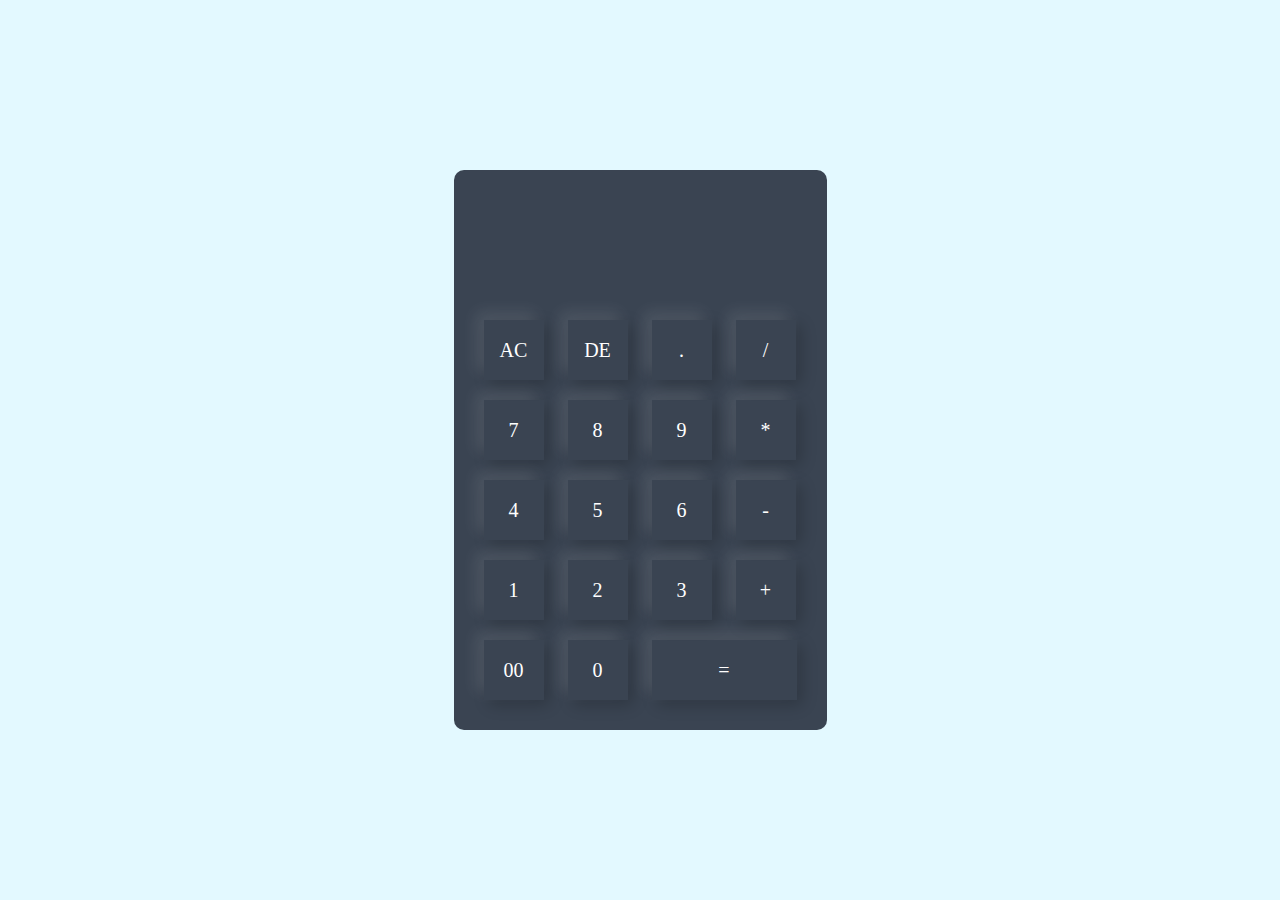
<file: calculator/index.html>
<!DOCTYPE html>
<head>
    <meta name="viewport" content="width=device-width, initial-scale=1.0">
    <title>Calculator</title>
    <link rel="stylesheet" href="style.css">
</head>
<body>
    <div class="container">
        <div class="calculator">
            <form>
                <div class="display">
                    <input type ="text" name="display">
                </div>
                <div>
                    <input type="button" value="AC" onclick="display.value = ''">
                    <input type="button" value="DE" onclick="display.value = display.value.toString().slice(0,-1)">
                    <input type="button" value="." onclick="display.value += '.'">
                    <input type="button" value="/" onclick="display.value += '/'" class="operator">
                </div>
                <div>
                    <input type="button" value="7" onclick="display.value += '7'">
                    <input type="button" value="8" onclick="display.value += '8'">
                    <input type="button" value="9" onclick="display.value += '9'">
                    <input type="button" value="*" onclick="display.value += '*'" class="operator">
                </div>
                <div>
                    <input type="button" value="4" onclick="display.value += '4'">
                    <input type="button" value="5" onclick="display.value += '5'">
                    <input type="button" value="6" onclick="display.value += '6'">
                    <input type="button" value="-" onclick="display.value += '-'" class="operator">
                </div>
                <div>
                    <input type="button" value="1" onclick="display.value += '1'">
                    <input type="button" value="2" onclick="display.value += '2'">
                    <input type="button" value="3" onclick="display.value += '3'">
                    <input type="button" value="+" onclick="display.value += '+'" class="operator">
                </div>
                <div>
                    <input type="button" value="00" onclick="display.value += '00'">
                    <input type="button" value="0" onclick="display.value += '0'">
                    <input type="button" value="=" onclick="display.value = eval(display.value)" class="equal operator">
                </div>
            </form>
        </div>
    </div>
</body>
</html>
</file>
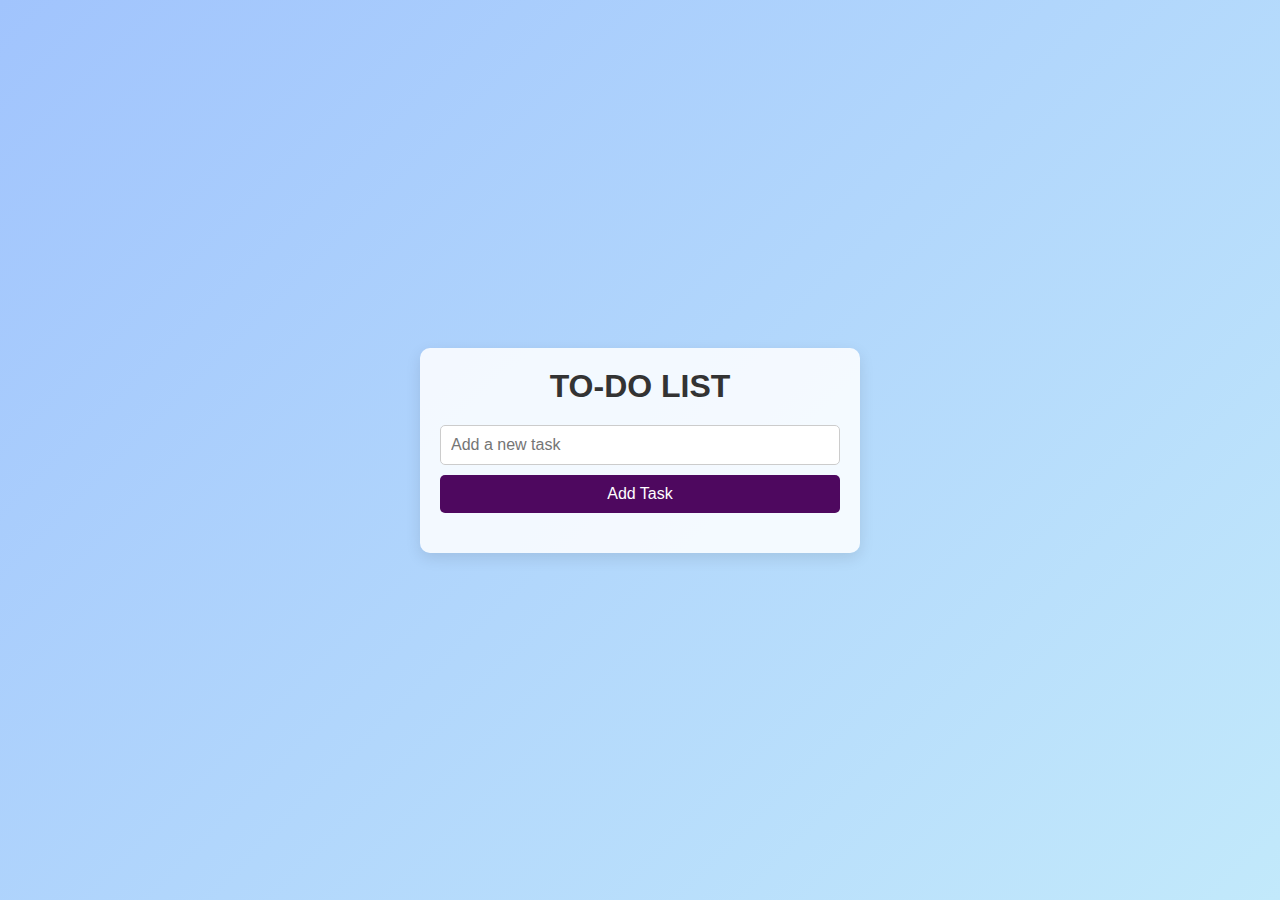
<file: to-do/index.html>
<!DOCTYPE html>
<html>
  <head>
    <title>To-Do List</title>
    <link rel="stylesheet" href="styles.css">
  </head>
  <body>
    <div class="container">
        <h1 id="main"></h1>
        <div class="input-container">
            <input type="text" id="taskInput" placeholder="Add a new task">
            <button id="test" onclick="addTask()">Add Task</button>
        </div>
        <ul id="taskList"></ul>
    </div>
    <script src="script.js"></script>
  </body>
</html>
</file>
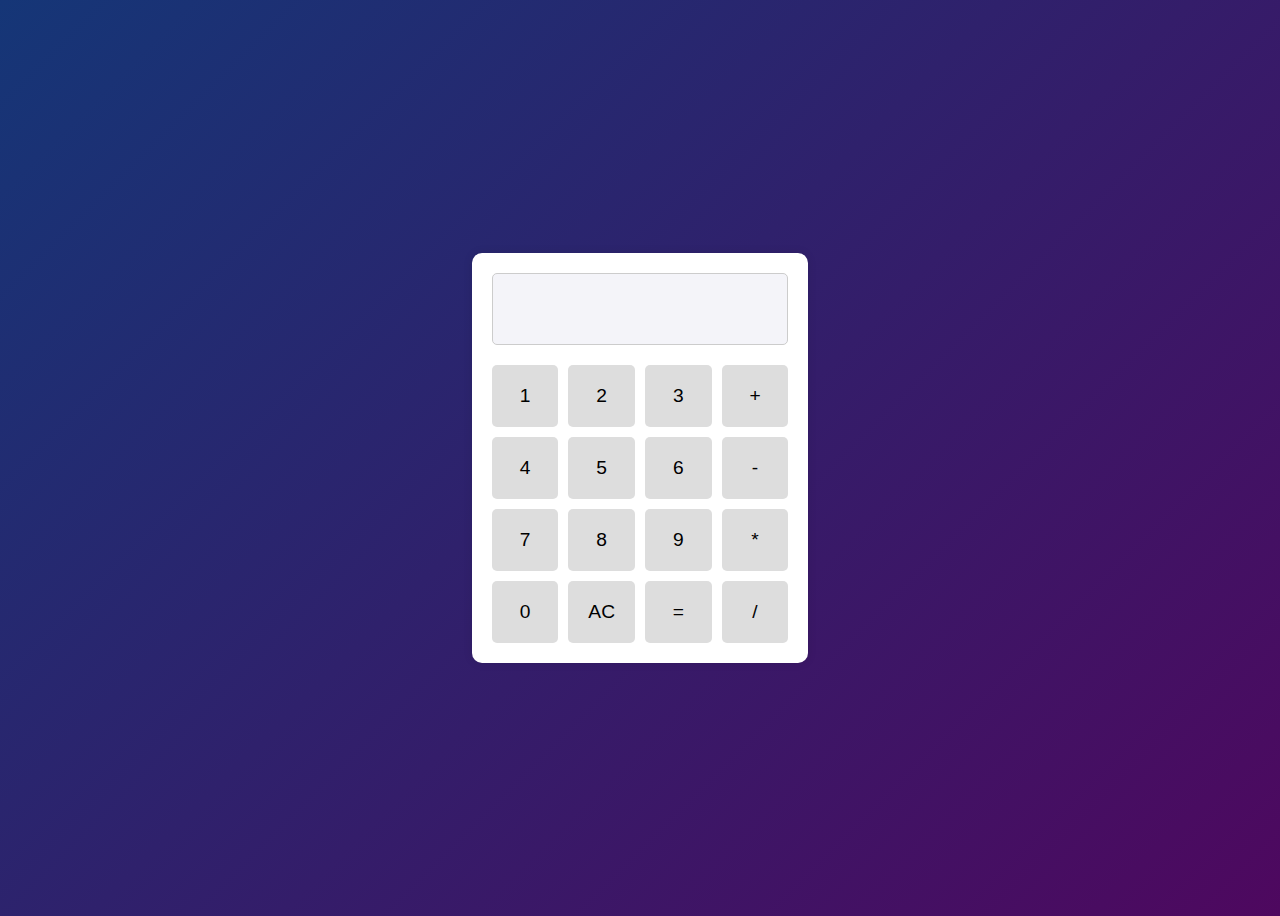
<file: calcJS/main.html>
<!DOCTYPE html>
<html lang="en">
<head>
    <meta name="viewport" content="width=device-width, initial-scale=1.0">
    <title>Calculator</title>
    <link rel="stylesheet" href="main.css">
</head>
<body>
    <div class="calculator">
        <div id="display"></div>
        <div class="buttons">
            <button class="btn" data-value="1">1</button>
            <button class="btn" data-value="2">2</button>
            <button class="btn" data-value="3">3</button>
            <button class="btn" data-value="+">+</button>
            <button class="btn" data-value="4">4</button>
            <button class="btn" data-value="5">5</button>
            <button class="btn" data-value="6">6</button>
            <button class="btn" data-value="-">-</button>
            <button class="btn" data-value="7">7</button>
            <button class="btn" data-value="8">8</button>
            <button class="btn" data-value="9">9</button>
            <button class="btn" data-value="*">*</button>
            <button class="btn" data-value="0">0</button>
            <button class="btn" data-value="AC">AC</button>
            <button class="btn" data-value="=">=</button>
            <button class="btn" data-value="/">/</button>
        </div>
    </div>
    <script src="main.js"></script>
</body>
</html>
</file>
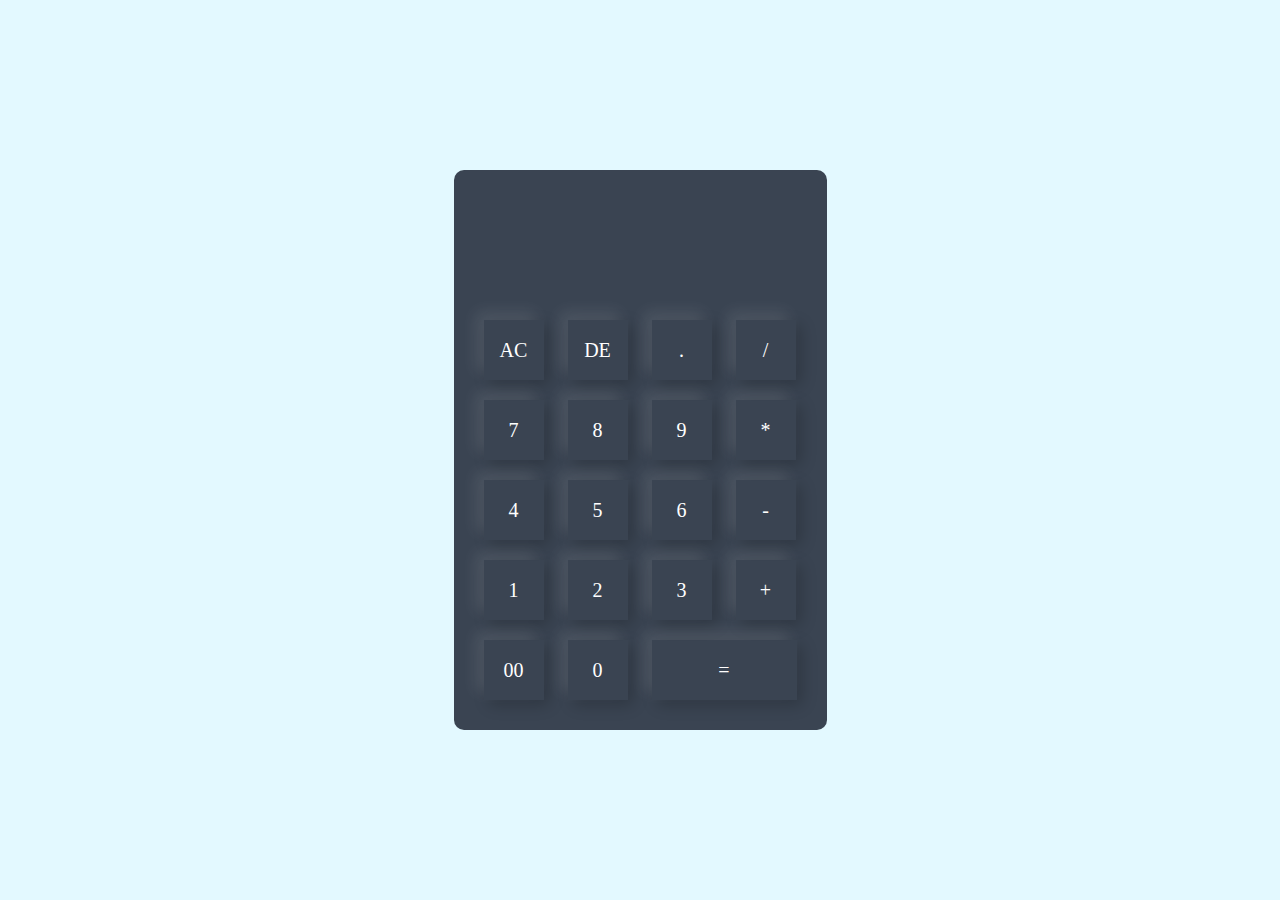
<file: calculator/calc.html>
<!DOCTYPE html>
<head>
    <meta name="viewport" content="width=device-width, initial-scale=1.0">
    <title>Calculator</title>
    <link rel="stylesheet" href="calc.css">
</head>
<body>
    <div class="container">
        <div class="calculator">
            <form>
                <div class="display">
                    <input type ="text" name="display">
                </div>
                <div>
                    <input type="button" value="AC" onclick="display.value = ''">
                    <input type="button" value="DE" onclick="display.value = display.value.toString().slice(0,-1)">
                    <input type="button" value="." onclick="display.value += '.'">
                    <input type="button" value="/" onclick="display.value += '/'" class="operator">
                </div>
                <div>
                    <input type="button" value="7" onclick="display.value += '7'">
                    <input type="button" value="8" onclick="display.value += '8'">
                    <input type="button" value="9" onclick="display.value += '9'">
                    <input type="button" value="*" onclick="display.value += '*'" class="operator">
                </div>
                <div>
                    <input type="button" value="4" onclick="display.value += '4'">
                    <input type="button" value="5" onclick="display.value += '5'">
                    <input type="button" value="6" onclick="display.value += '6'">
                    <input type="button" value="-" onclick="display.value += '-'" class="operator">
                </div>
                <div>
                    <input type="button" value="1" onclick="display.value += '1'">
                    <input type="button" value="2" onclick="display.value += '2'">
                    <input type="button" value="3" onclick="display.value += '3'">
                    <input type="button" value="+" onclick="display.value += '+'" class="operator">
                </div>
                <div>
                    <input type="button" value="00" onclick="display.value += '00'">
                    <input type="button" value="0" onclick="display.value += '0'">
                    <input type="button" value="=" onclick="display.value = eval(display.value)" class="equal operator">
                </div>
            </form>
        </div>
    </div>
</body>
</html>
</file>
<file: calculator/style.css>
*{
    margin: 0;
    padding: 0;
    font-family:'Poppins', sans-serief;
    box-sizing: border-box;
}
.container{
    width: 100%;
    height: 100vh;
    background: #e3f9ff;
    display: flex;
    align-items: center;
    justify-content: center;
}

.calculator{
    background:#3a4452;
    padding:20px;
    border-radius:10px;
}

.calculator form input{
    border:0;
    outline:0;
    height:60px;
    width:60px;
    box-shadow:-8px -8px 15px rgba(255,255,255,0.1),5px 5px 15px rgba(0,0,0,0.2);
    background:transparent;
    font-size:20px;
    color:#fff;
    cursor:pointer;
    margin:10px;
}

form .display{
    display:flex;
    justify-content: flex-end;
    margin: 20px 0;

}

form .display input{
    text-align: right;
    flex: 1;
    font-size: 45px;
    box-shadow: none;
}

form input.equal{
    width:145px;
}

form .operator{
    color:33ffd8;
}
</file>
<file: to-do/styles.css>
/* General styles */
body {
    background: linear-gradient(135deg, #a1c4fd, #c2e9fb);  /* Light gradient background */
    font-family: 'Poppins', sans-serif;
    margin: 0;
    display: flex;
    justify-content: center;
    align-items: center;
    height: 100vh;
    color: #333;
}

/* Container for the to-do list */
.container {
    background-color: #ffffffd9;  /* Light translucent background */
    padding: 20px;
    border-radius: 10px;
    box-shadow: 0 5px 15px rgba(0, 0, 0, 0.1);
    width: 100%;
    max-width: 400px;
    text-align: center;
    overflow: auto;
}

/* Header */
#main {
    margin: 0;
    font-size: 2rem;
    color: #333;
}

/* Input container */
.input-container {
    display: flex;
    flex-direction: column;
    align-items: center;
    margin: 20px 0;
}

#taskInput {
    width: 100%;
    padding: 10px;
    margin-bottom: 10px;
    border-radius: 5px;
    border: 1px solid #ccc;
    font-size: 1rem;
    box-sizing: border-box;
}

#test {
    padding: 10px 20px;
    border-radius: 5px;
    border: none;
    background-color: #4e085f;
    color: #fff;
    cursor: pointer;
    font-size: 1rem;
    width: 100%;  /* Ensure the button is full-width */
}

#test:hover {
    background-color: #153677;
}

/* Task list */
#taskList {
    list-style: none;
    padding: 0;
    margin: 0;
    width: 100%;
}

#taskList li {
    background-color: #f9f9f9;
    padding: 10px;
    border-bottom: 1px solid #ccc;
    display: flex;
    align-items: center;
    justify-content: space-between;
    transition: background-color 0.3s ease;
}

#taskList li:nth-child(odd) {
    background-color: #f1f1f1;
}

#taskList li:hover {
    background-color: #e9e9e9;
}

/* Buttons inside the task list */
#taskList .btn {
    margin-left: 10px;
    padding: 5px 10px;
    border: none;
    border-radius: 5px;
    cursor: pointer;
    font-size: 0.9rem;
}

/* Edit button */
#Editbutton {
    background-color: #ffeb3b;
    color: #333;
}

#Editbutton:hover {
    background-color: #fdd835;
}

/* Delete button */
#delete {
    background-color: #f44336;
    color: #fff;
}

#delete:hover {
    background-color: #d32f2f;
}

/* Checkbox */
#taskList input[type="checkbox"] {
    margin-right: 10px;
}
</file>
<file: calcJS/main.css>
body {
    display: flex;
    justify-content: center;
    align-items: center;
    height: 100vh;
    background: linear-gradient(135deg, #153677, #4e085f);
    font-family: 'Poppins', sans-serif;
}

.calculator {
    background: #fff;
    padding: 20px;
    border-radius: 10px;
    box-shadow: 0 0 10px rgba(0, 0, 0, 0.1);
}

#display {
    font-size: 2em;
    margin-bottom: 20px;
    padding: 10px;
    background: #f4f4f9;
    text-align: right;
    border: 1px solid #ccc;
    border-radius: 5px;
    min-height: 50px;
}

.buttons {
    display: grid;
    grid-template-columns: repeat(4, 1fr);
    gap: 10px;
}

.btn {
    padding: 20px;
    font-size: 1.2em;
    border: none;
    background: #ddd;
    border-radius: 5px;
    cursor: pointer;
    transition: background 0.3s;
}

.btn:hover {
    background: #bbb;
}

#display {
    word-wrap: break-word;
}
</file>
<file: calculator/calc.css>
*{
    margin: 0;
    padding: 0;
    font-family:'Poppins', sans-serief;
    box-sizing: border-box;
}
.container{
    width: 100%;
    height: 100vh;
    background: #e3f9ff;
    display: flex;
    align-items: center;
    justify-content: center;
}

.calculator{
    background:#3a4452;
    padding:20px;
    border-radius:10px;
}

.calculator form input{
    border:0;
    outline:0;
    height:60px;
    width:60px;
    box-shadow:-8px -8px 15px rgba(255,255,255,0.1),5px 5px 15px rgba(0,0,0,0.2);
    background:transparent;
    font-size:20px;
    color:#fff;
    cursor:pointer;
    margin:10px;
}

form .display{
    display:flex;
    justify-content: flex-end;
    margin: 20px 0;

}

form .display input{
    text-align: right;
    flex: 1;
    font-size: 45px;
    box-shadow: none;
}

form input.equal{
    width:145px;
}

form .operator{
    color:33ffd8;
}
</file>
